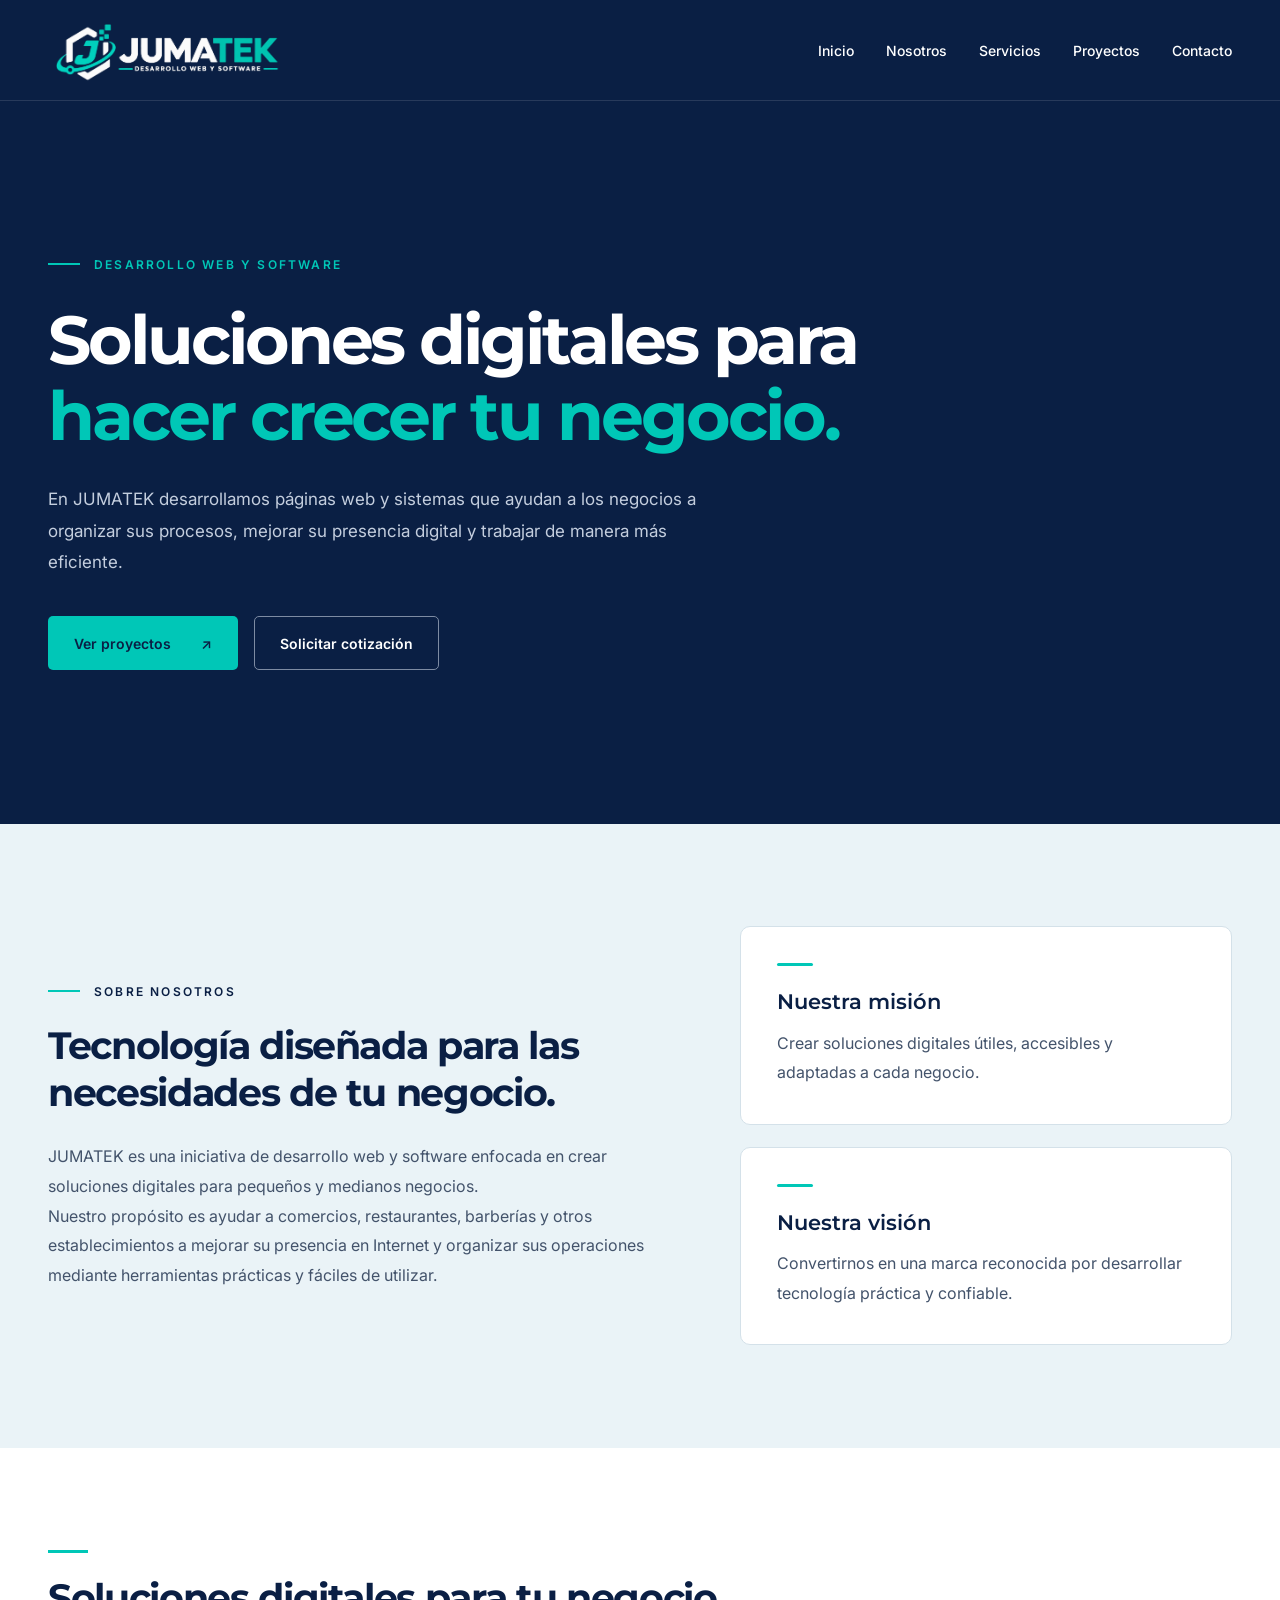
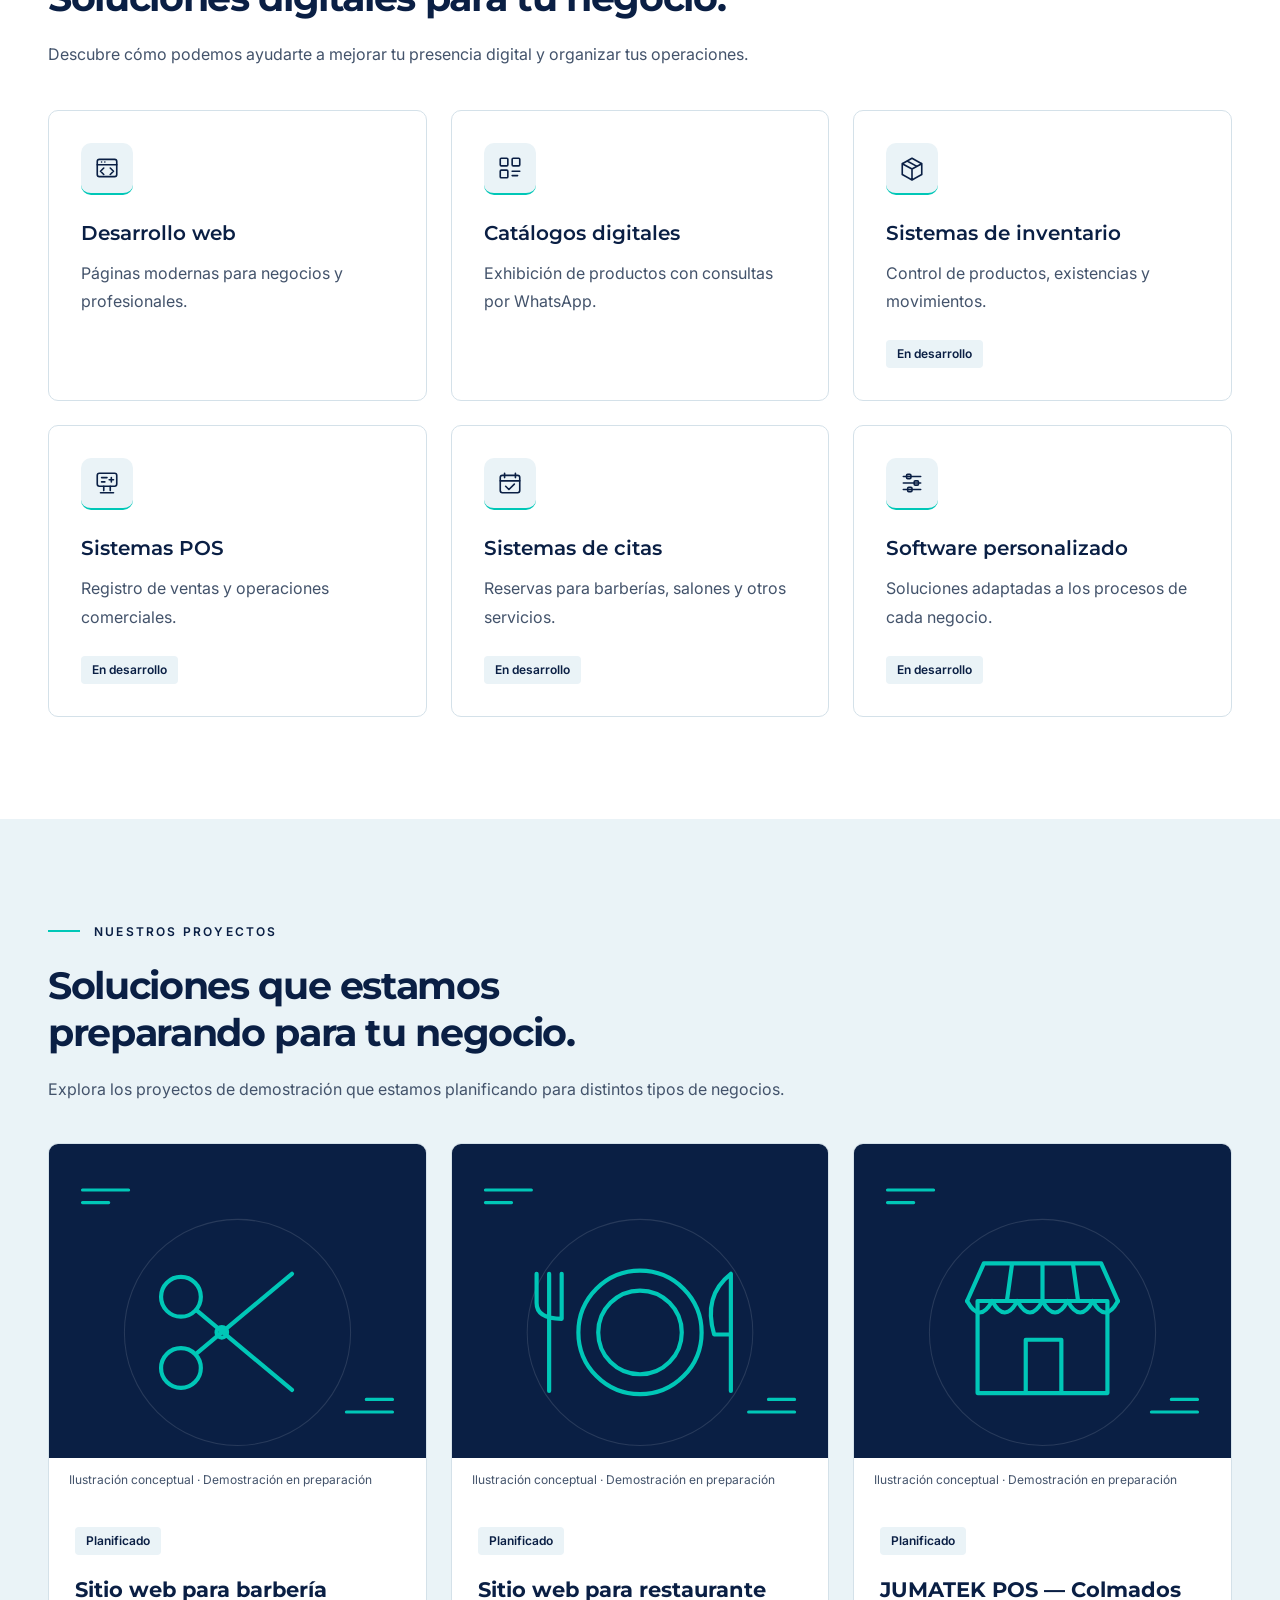
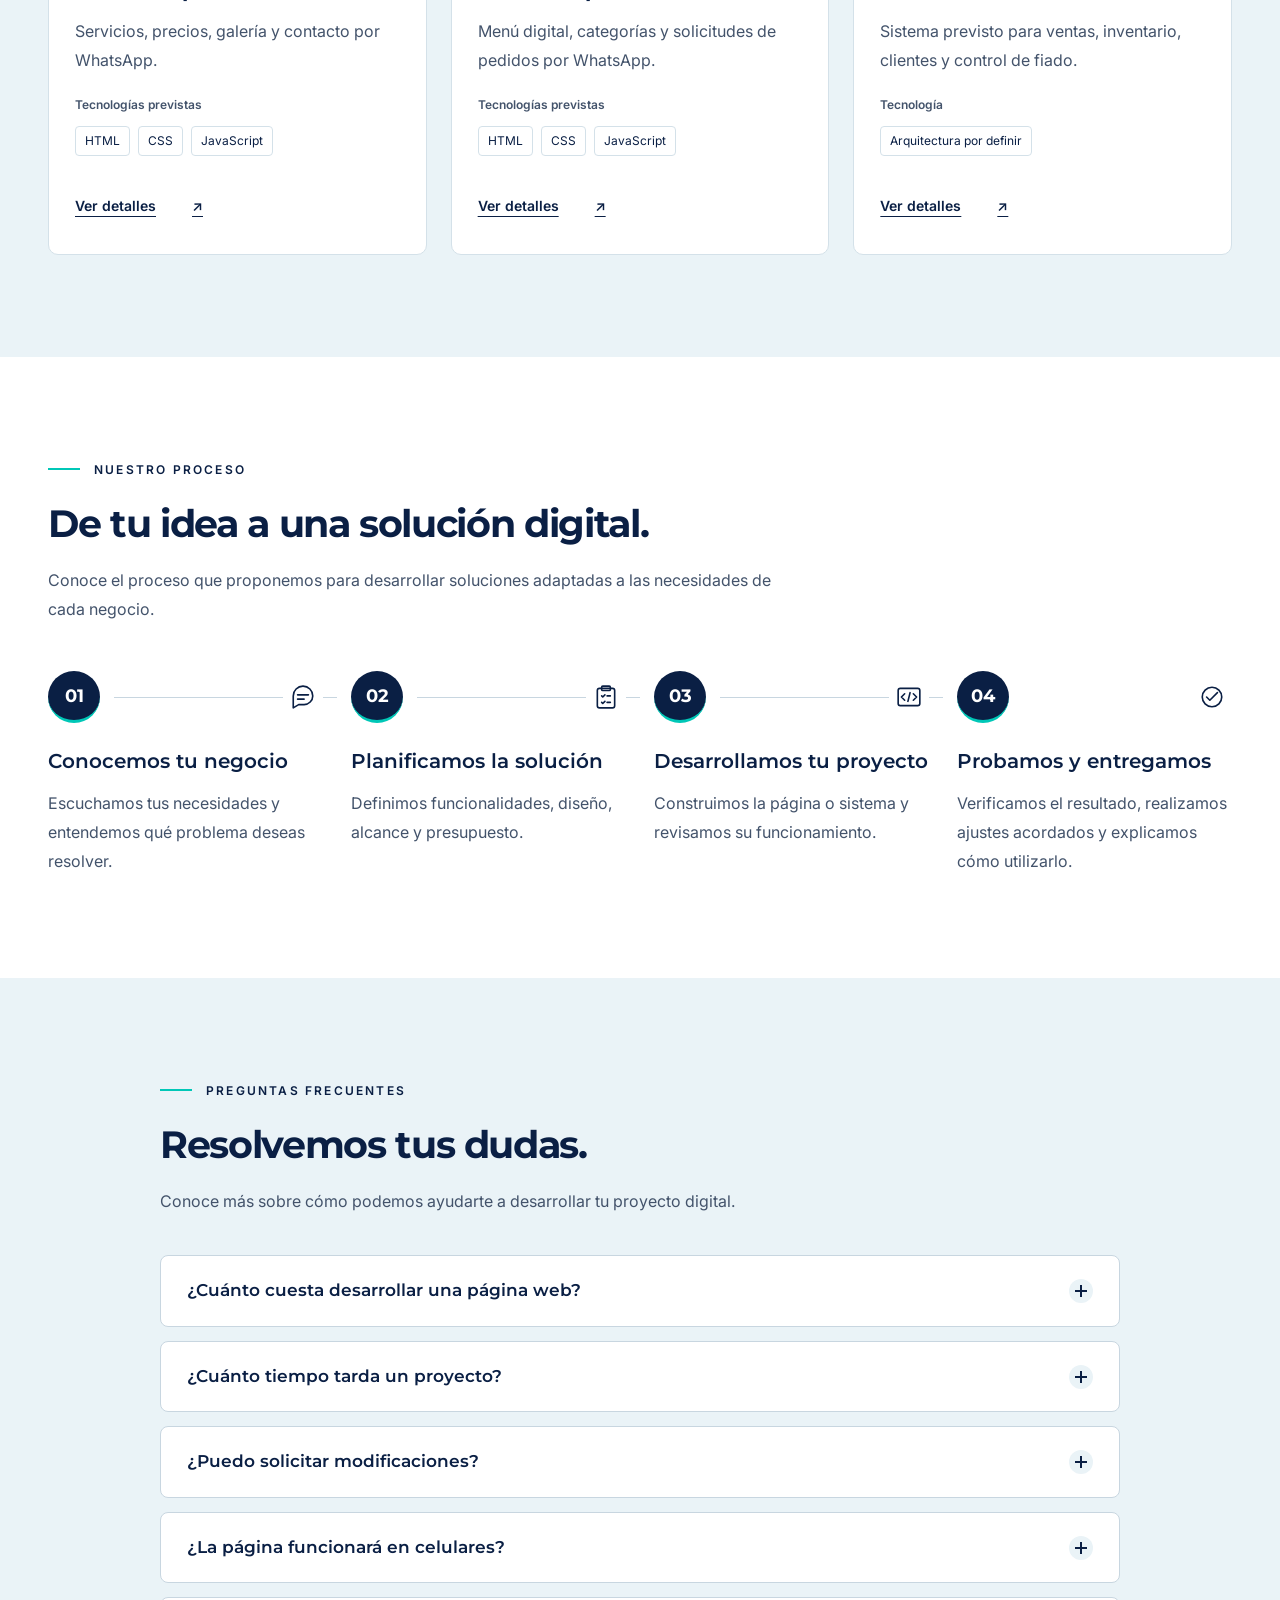
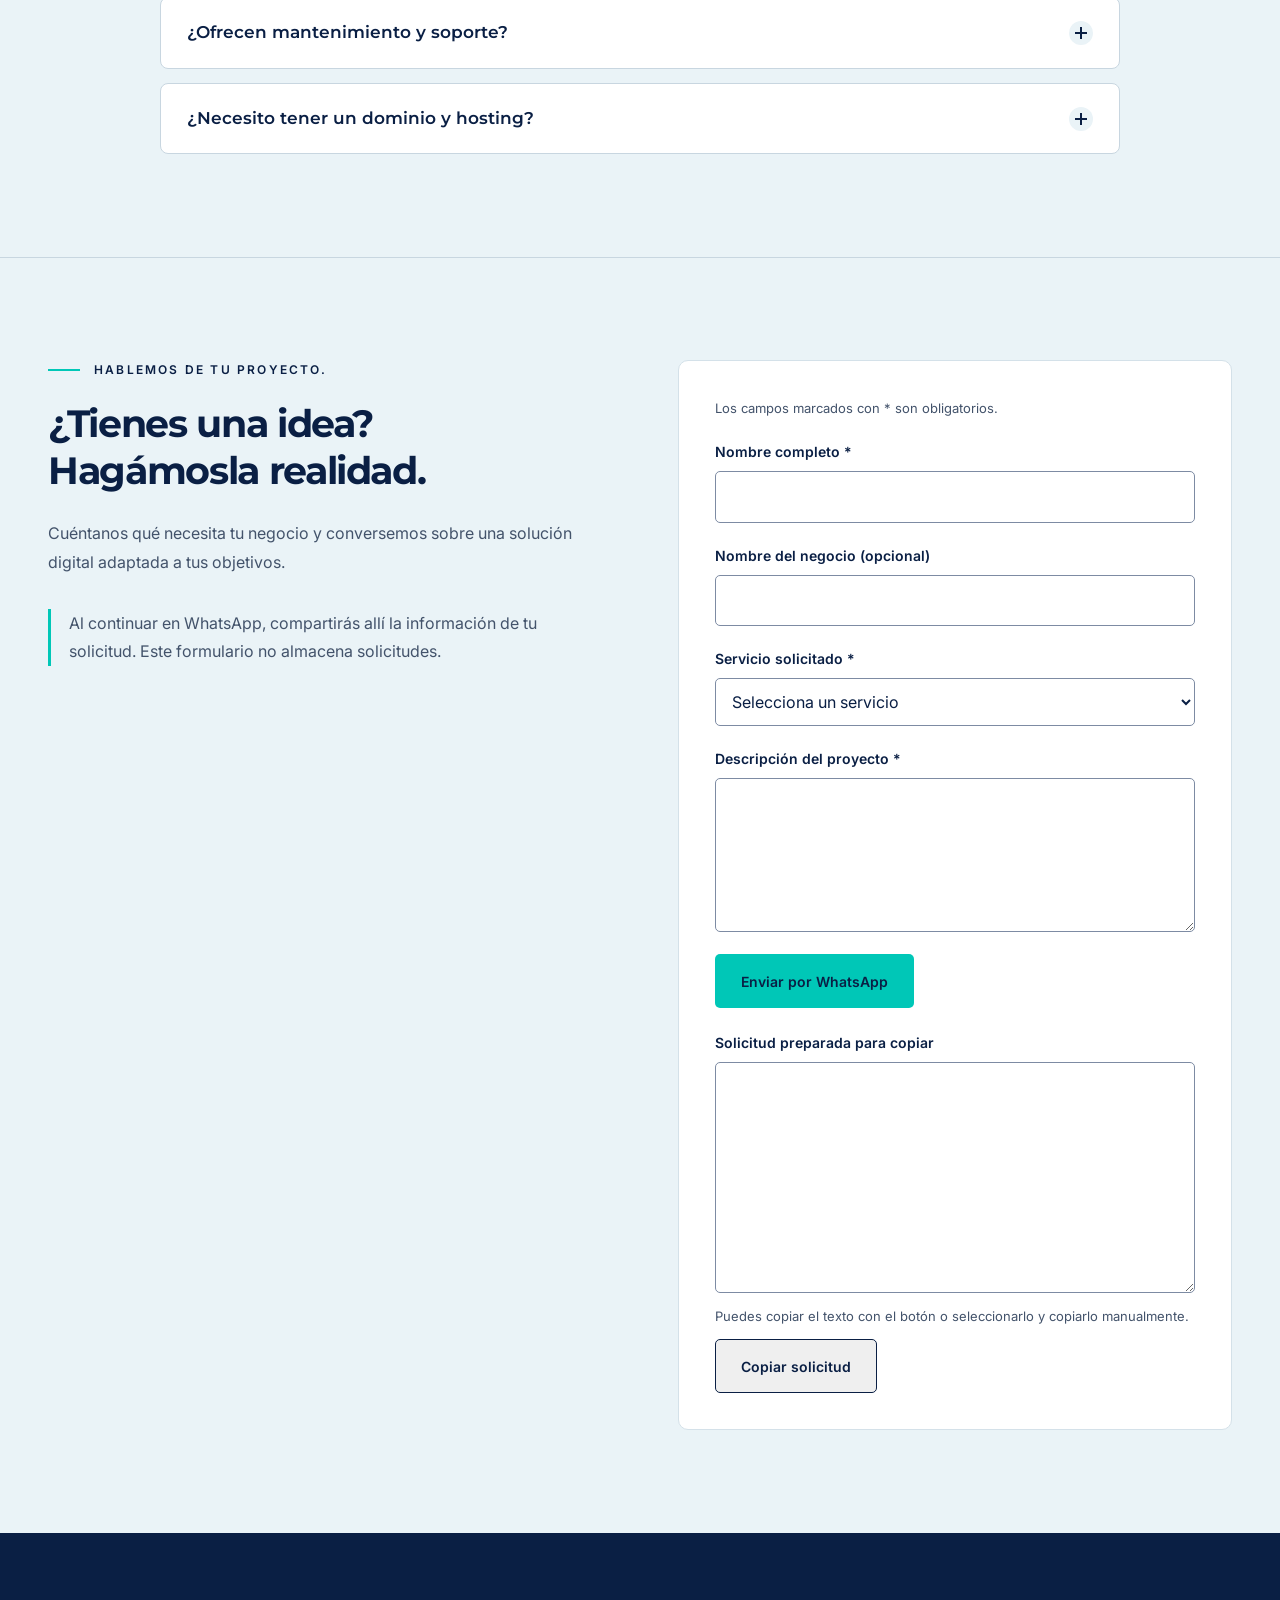
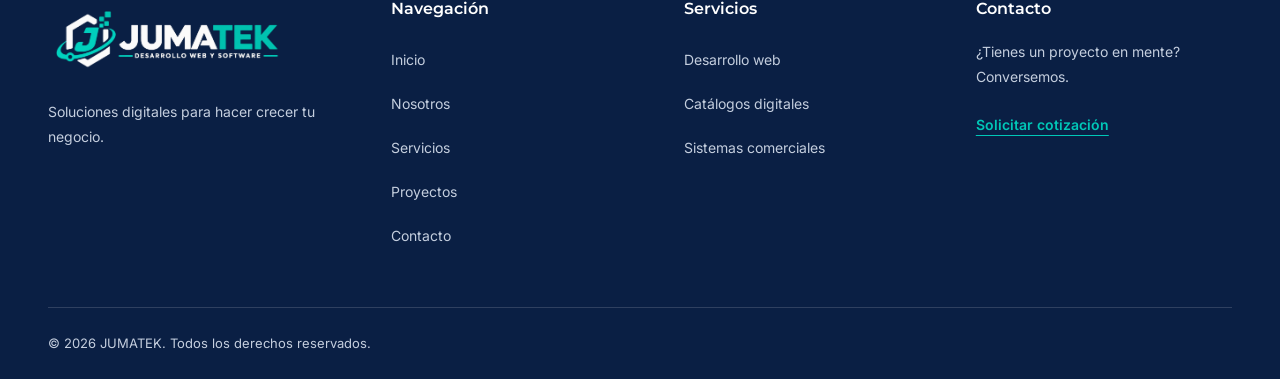
<file: index.html>
<!DOCTYPE html>
<html lang="es">
<head>
  <meta charset="UTF-8">
  <link rel="icon" type="image/png" sizes="32x32" href="assets/branding/jumatek-favicon-transparente-32.png">
  <link rel="icon" type="image/png" sizes="512x512" href="assets/branding/jumatek-favicon-transparente-512.png">
  <meta name="viewport" content="width=device-width, initial-scale=1.0">
  <title>JUMATEK | Desarrollo Web y Software para Negocios</title>
  <meta name="description" content="Creamos páginas web, catálogos digitales y desarrollamos soluciones de software para negocios en República Dominicana.">
  <meta property="og:title" content="JUMATEK | Desarrollo Web y Software para Negocios">
  <meta property="og:description" content="Creamos páginas web, catálogos digitales y desarrollamos soluciones de software para negocios en República Dominicana.">
  <meta property="og:type" content="website">
  <link rel="preconnect" href="https://fonts.googleapis.com">
  <link rel="preconnect" href="https://fonts.gstatic.com" crossorigin>
  <link href="https://fonts.googleapis.com/css2?family=Inter:wght@400;500;600&family=Montserrat:wght@600;700;800&display=swap" rel="stylesheet">
  <link rel="stylesheet" href="css/styles.css">
  <script src="js/main.js" defer></script>
</head>
<body>
  <a class="skip-link" href="#inicio">Saltar al contenido</a>
  <header class="site-header">
    <div class="container header-inner">
      <a class="brand brand-logo" href="#inicio" aria-label="JUMATEK, inicio"><img src="assets/branding/jumatek-logo-oscuro.png" alt="JUMATEK — Desarrollo web y software" width="2172" height="724"></a>
      <button class="menu-toggle" type="button" aria-expanded="false" aria-controls="main-navigation" hidden>
        <span class="menu-icon" aria-hidden="true"><span></span><span></span><span></span></span>
        <span class="menu-label">Abrir menú</span>
      </button>
      <nav id="main-navigation" class="navigation" aria-label="Navegación principal">
        <ul>
          <li><a href="#inicio">Inicio</a></li>
          <li><a href="#nosotros">Nosotros</a></li>
          <li><a href="#servicios">Servicios</a></li>
          <li><a href="#proyectos">Proyectos</a></li>
          <li><a href="#contacto">Contacto</a></li>
        </ul>
      </nav>
    </div>
  </header>
  <main>
    <section id="inicio" class="hero" aria-labelledby="hero-title" tabindex="-1">
      <div class="container hero-inner">
        <p class="eyebrow">DESARROLLO WEB Y SOFTWARE</p>
        <h1 id="hero-title">Soluciones digitales para <span>hacer crecer tu negocio.</span></h1>
        <p class="hero-description">En JUMATEK desarrollamos páginas web y sistemas que ayudan a los negocios a organizar sus procesos, mejorar su presencia digital y trabajar de manera más eficiente.</p>
        <div class="hero-actions">
          <a class="button button-primary" href="#proyectos">Ver proyectos <span aria-hidden="true">↗</span></a>
          <a class="button button-secondary" href="#contacto">Solicitar cotización</a>
        </div>
      </div>
    </section>
    <section id="nosotros" class="about" aria-labelledby="about-title" tabindex="-1">
      <div class="container about-inner">
        <div class="about-copy">
          <p class="eyebrow">SOBRE NOSOTROS</p>
          <h2 id="about-title">Tecnología diseñada para las necesidades de tu negocio.</h2>
          <p>JUMATEK es una iniciativa de desarrollo web y software enfocada en crear soluciones digitales para pequeños y medianos negocios.</p>
          <p>Nuestro propósito es ayudar a comercios, restaurantes, barberías y otros establecimientos a mejorar su presencia en Internet y organizar sus operaciones mediante herramientas prácticas y fáciles de utilizar.</p>
        </div>
        <div class="about-cards">
          <article class="about-card" aria-labelledby="mission-title">
            <span class="about-card-accent" aria-hidden="true"></span>
            <h3 id="mission-title">Nuestra misión</h3>
            <p>Crear soluciones digitales útiles, accesibles y adaptadas a cada negocio.</p>
          </article>
          <article class="about-card" aria-labelledby="vision-title">
            <span class="about-card-accent" aria-hidden="true"></span>
            <h3 id="vision-title">Nuestra visión</h3>
            <p>Convertirnos en una marca reconocida por desarrollar tecnología práctica y confiable.</p>
          </article>
        </div>
      </div>
    </section>
    <section id="servicios" class="services" aria-labelledby="services-title" tabindex="-1">
      <div class="container services-inner">
        <header class="services-heading">
          <h2 id="services-title">Soluciones digitales para tu negocio.</h2>
          <p>Descubre cómo podemos ayudarte a mejorar tu presencia digital y organizar tus operaciones.</p>
        </header>
        <div class="services-grid">
          <article class="service-card" aria-labelledby="service-web">
            <svg class="service-icon" xmlns="http://www.w3.org/2000/svg" viewBox="0 0 24 24" fill="none" stroke="currentColor" stroke-width="1.5" stroke-linecap="round" stroke-linejoin="round" aria-hidden="true" focusable="false"><rect x="3" y="4" width="18" height="16" rx="2"/><path d="M3 9h18M7 6.5h.01M10 6.5h.01M9 12l-3 3 3 3m6-6 3 3-3 3"/></svg>
            <h3 id="service-web">Desarrollo web</h3>
            <p>Páginas modernas para negocios y profesionales.</p>
          </article>
          <article class="service-card" aria-labelledby="service-catalog">
            <svg class="service-icon" xmlns="http://www.w3.org/2000/svg" viewBox="0 0 24 24" fill="none" stroke="currentColor" stroke-width="1.5" stroke-linecap="round" stroke-linejoin="round" aria-hidden="true" focusable="false"><rect x="3" y="3" width="7" height="7" rx="1"/><rect x="14" y="3" width="7" height="7" rx="1"/><rect x="3" y="14" width="7" height="7" rx="1"/><path d="M14 15h7m-7 4h5"/></svg>
            <h3 id="service-catalog">Catálogos digitales</h3>
            <p>Exhibición de productos con consultas por WhatsApp.</p>
          </article>
          <article class="service-card" aria-labelledby="service-inventory">
            <svg class="service-icon" xmlns="http://www.w3.org/2000/svg" viewBox="0 0 24 24" fill="none" stroke="currentColor" stroke-width="1.5" stroke-linecap="round" stroke-linejoin="round" aria-hidden="true" focusable="false"><path d="m12 3 9 5-9 5-9-5 9-5Zm-9 5v10l9 5 9-5V8M12 13v10M7.5 5.5l9 5"/></svg>
            <h3 id="service-inventory">Sistemas de inventario</h3>
            <p>Control de productos, existencias y movimientos.</p>
            <span class="service-status">En desarrollo</span>
          </article>
          <article class="service-card" aria-labelledby="service-pos">
            <svg class="service-icon" xmlns="http://www.w3.org/2000/svg" viewBox="0 0 24 24" fill="none" stroke="currentColor" stroke-width="1.5" stroke-linecap="round" stroke-linejoin="round" aria-hidden="true" focusable="false"><rect x="3" y="3" width="18" height="12" rx="2"/><path d="M9 15v4m6-4v4m-9 2h12M7 7h5m-5 4h3m6-4v4m-2-2h4"/></svg>
            <h3 id="service-pos">Sistemas POS</h3>
            <p>Registro de ventas y operaciones comerciales.</p>
            <span class="service-status">En desarrollo</span>
          </article>
          <article class="service-card" aria-labelledby="service-booking">
            <svg class="service-icon" xmlns="http://www.w3.org/2000/svg" viewBox="0 0 24 24" fill="none" stroke="currentColor" stroke-width="1.5" stroke-linecap="round" stroke-linejoin="round" aria-hidden="true" focusable="false"><rect x="3" y="5" width="18" height="16" rx="2"/><path d="M7 3v4m10-4v4M3 10h18m-13 5 3 3 5-5"/></svg>
            <h3 id="service-booking">Sistemas de citas</h3>
            <p>Reservas para barberías, salones y otros servicios.</p>
            <span class="service-status">En desarrollo</span>
          </article>
          <article class="service-card" aria-labelledby="service-custom">
            <svg class="service-icon" xmlns="http://www.w3.org/2000/svg" viewBox="0 0 24 24" fill="none" stroke="currentColor" stroke-width="1.5" stroke-linecap="round" stroke-linejoin="round" aria-hidden="true" focusable="false"><path d="M4 6h16M4 12h16M4 18h16"/><rect x="7" y="4" width="4" height="4" rx="1"/><rect x="14" y="10" width="4" height="4" rx="1"/><rect x="8" y="16" width="4" height="4" rx="1"/></svg>
            <h3 id="service-custom">Software personalizado</h3>
            <p>Soluciones adaptadas a los procesos de cada negocio.</p>
            <span class="service-status">En desarrollo</span>
          </article>
        </div>
      </div>
    </section>
    <section id="proyectos" class="projects" aria-labelledby="projects-title" tabindex="-1">
      <div class="container projects-inner">
        <header class="projects-heading">
          <p class="eyebrow">NUESTROS PROYECTOS</p>
          <h2 id="projects-title">Soluciones que estamos preparando para tu negocio.</h2>
          <p>Explora los proyectos de demostración que estamos planificando para distintos tipos de negocios.</p>
        </header>
        <div class="projects-grid">
          <article class="project-card" aria-labelledby="project-barberia">
            <figure class="project-figure">
              <img src="assets/barberia.svg" alt="" width="360" height="300" loading="lazy">
              <figcaption>Ilustración conceptual · Demostración en preparación</figcaption>
            </figure>
            <div class="project-card-body">
              <span class="service-status">Planificado</span>
              <h3 id="project-barberia">Sitio web para barbería</h3>
              <p>Servicios, precios, galería y contacto por WhatsApp.</p>
              <p class="technology-label">Tecnologías previstas</p>
              <ul class="technology-tags" aria-label="Tecnologías previstas"><li>HTML</li><li>CSS</li><li>JavaScript</li></ul>
              <a class="project-link" href="proyectos/barberia.html">Ver detalles<span class="visually-hidden">: Sitio web para barbería</span> <span aria-hidden="true">↗</span></a>
            </div>
          </article>
          <article class="project-card" aria-labelledby="project-restaurante">
            <figure class="project-figure">
              <img src="assets/restaurante.svg" alt="" width="360" height="300" loading="lazy">
              <figcaption>Ilustración conceptual · Demostración en preparación</figcaption>
            </figure>
            <div class="project-card-body">
              <span class="service-status">Planificado</span>
              <h3 id="project-restaurante">Sitio web para restaurante</h3>
              <p>Menú digital, categorías y solicitudes de pedidos por WhatsApp.</p>
              <p class="technology-label">Tecnologías previstas</p>
              <ul class="technology-tags" aria-label="Tecnologías previstas"><li>HTML</li><li>CSS</li><li>JavaScript</li></ul>
              <a class="project-link" href="proyectos/restaurante.html">Ver detalles<span class="visually-hidden">: Sitio web para restaurante</span> <span aria-hidden="true">↗</span></a>
            </div>
          </article>
          <article class="project-card" aria-labelledby="project-colmado-pos">
            <figure class="project-figure">
              <img src="assets/colmado-pos.svg" alt="" width="360" height="300" loading="lazy">
              <figcaption>Ilustración conceptual · Demostración en preparación</figcaption>
            </figure>
            <div class="project-card-body">
              <span class="service-status">Planificado</span>
              <h3 id="project-colmado-pos">JUMATEK POS — Colmados</h3>
              <p>Sistema previsto para ventas, inventario, clientes y control de fiado.</p>
              <p class="technology-label">Tecnología</p>
              <ul class="technology-tags" aria-label="Tecnología"><li>Arquitectura por definir</li></ul>
              <a class="project-link" href="proyectos/colmado-pos.html">Ver detalles<span class="visually-hidden">: JUMATEK POS — Colmados</span> <span aria-hidden="true">↗</span></a>
            </div>
          </article>
        </div>
      </div>
    </section>
    <section id="como-trabajamos" class="process" aria-labelledby="process-title" tabindex="-1">
      <div class="container process-inner">
        <header class="process-heading">
          <p class="eyebrow">NUESTRO PROCESO</p>
          <h2 id="process-title">De tu idea a una solución digital.</h2>
          <p>Conoce el proceso que proponemos para desarrollar soluciones adaptadas a las necesidades de cada negocio.</p>
        </header>
        <ol class="process-steps" role="list">
          <li class="process-step">
            <div class="process-step-top">
              <span class="process-number" aria-hidden="true">01</span>
              <svg class="process-icon" xmlns="http://www.w3.org/2000/svg" viewBox="0 0 24 24" fill="none" stroke="currentColor" stroke-width="1.5" stroke-linecap="round" stroke-linejoin="round" aria-hidden="true" focusable="false"><path d="M21 11a8 8 0 0 1-8 8H8l-5 3V11a9 9 0 0 1 18 0Z"/><path d="M7 10h10M7 14h6"/></svg>
            </div>
            <h3>Conocemos tu negocio</h3>
            <p>Escuchamos tus necesidades y entendemos qué problema deseas resolver.</p>
          </li>
          <li class="process-step">
            <div class="process-step-top">
              <span class="process-number" aria-hidden="true">02</span>
              <svg class="process-icon" xmlns="http://www.w3.org/2000/svg" viewBox="0 0 24 24" fill="none" stroke="currentColor" stroke-width="1.5" stroke-linecap="round" stroke-linejoin="round" aria-hidden="true" focusable="false"><rect x="4" y="4" width="16" height="18" rx="2"/><rect x="8" y="2" width="8" height="4" rx="1"/><path d="m8 11 1 1 2-2m2 1h3m-8 6 1 1 2-2m2 1h3"/></svg>
            </div>
            <h3>Planificamos la solución</h3>
            <p>Definimos funcionalidades, diseño, alcance y presupuesto.</p>
          </li>
          <li class="process-step">
            <div class="process-step-top">
              <span class="process-number" aria-hidden="true">03</span>
              <svg class="process-icon" xmlns="http://www.w3.org/2000/svg" viewBox="0 0 24 24" fill="none" stroke="currentColor" stroke-width="1.5" stroke-linecap="round" stroke-linejoin="round" aria-hidden="true" focusable="false"><rect x="2" y="4" width="20" height="16" rx="2"/><path d="m8 9-3 3 3 3m8-6 3 3-3 3m-3-7-2 8"/></svg>
            </div>
            <h3>Desarrollamos tu proyecto</h3>
            <p>Construimos la página o sistema y revisamos su funcionamiento.</p>
          </li>
          <li class="process-step">
            <div class="process-step-top">
              <span class="process-number" aria-hidden="true">04</span>
              <svg class="process-icon" xmlns="http://www.w3.org/2000/svg" viewBox="0 0 24 24" fill="none" stroke="currentColor" stroke-width="1.5" stroke-linecap="round" stroke-linejoin="round" aria-hidden="true" focusable="false"><circle cx="12" cy="12" r="9"/><path d="m7 12 3 3 7-7"/></svg>
            </div>
            <h3>Probamos y entregamos</h3>
            <p>Verificamos el resultado, realizamos ajustes acordados y explicamos cómo utilizarlo.</p>
          </li>
        </ol>
      </div>
    </section>
    <section id="preguntas-frecuentes" class="faq" aria-labelledby="faq-title" tabindex="-1">
      <div class="container faq-inner">
        <header class="faq-heading">
          <p class="eyebrow">PREGUNTAS FRECUENTES</p>
          <h2 id="faq-title">Resolvemos tus dudas.</h2>
          <p>Conoce más sobre cómo podemos ayudarte a desarrollar tu proyecto digital.</p>
        </header>
        <div class="faq-list">
          <details class="faq-item" name="jumatek-faq">
            <summary>¿Cuánto cuesta desarrollar una página web?<span class="faq-indicator" aria-hidden="true"></span></summary>
            <div class="faq-answer"><p>El precio depende del diseño, las funcionalidades y las necesidades del negocio. Preparamos una cotización después de conocer el proyecto.</p></div>
          </details>
          <details class="faq-item" name="jumatek-faq">
            <summary>¿Cuánto tiempo tarda un proyecto?<span class="faq-indicator" aria-hidden="true"></span></summary>
            <div class="faq-answer"><p>El tiempo depende de su complejidad y del alcance acordado. Antes de comenzar, definiremos un cronograma estimado.</p></div>
          </details>
          <details class="faq-item" name="jumatek-faq">
            <summary>¿Puedo solicitar modificaciones?<span class="faq-indicator" aria-hidden="true"></span></summary>
            <div class="faq-answer"><p>Sí. Las modificaciones incluidas se establecerán en la propuesta de trabajo. Los cambios adicionales podrán cotizarse por separado.</p></div>
          </details>
          <details class="faq-item" name="jumatek-faq">
            <summary>¿La página funcionará en celulares?<span class="faq-indicator" aria-hidden="true"></span></summary>
            <div class="faq-answer"><p>Diseñamos nuestros sitios web para adaptarse a computadoras, tabletas y teléfonos móviles.</p></div>
          </details>
          <details class="faq-item" name="jumatek-faq">
            <summary>¿Ofrecen mantenimiento y soporte?<span class="faq-indicator" aria-hidden="true"></span></summary>
            <div class="faq-answer"><p>Podemos evaluar opciones de mantenimiento y soporte según las necesidades del proyecto y las condiciones acordadas.</p></div>
          </details>
          <details class="faq-item" name="jumatek-faq">
            <summary>¿Necesito tener un dominio y hosting?<span class="faq-indicator" aria-hidden="true"></span></summary>
            <div class="faq-answer"><p>Para publicar una página web normalmente se necesita alojamiento y, si deseas una dirección propia, un dominio. Podemos orientarte sobre las alternativas disponibles.</p></div>
          </details>
        </div>
      </div>
    </section>
    <section id="contacto" class="contact" aria-labelledby="contact-title" tabindex="-1">
      <div class="container contact-inner">
        <div class="contact-copy">
          <p class="eyebrow">HABLEMOS DE TU PROYECTO.</p>
          <h2 id="contact-title">¿Tienes una idea? Hagámosla realidad.</h2>
          <p>Cuéntanos qué necesita tu negocio y conversemos sobre una solución digital adaptada a tus objetivos.</p>
          <p class="contact-notice" id="contact-privacy">Al continuar en WhatsApp, compartirás allí la información de tu solicitud. Este formulario no almacena solicitudes.</p>
        </div>
        <form id="quote-form" class="quote-form" aria-label="Solicitud de cotización" aria-describedby="contact-privacy">
          <p class="form-hint">Los campos marcados con * son obligatorios.</p>
          <fieldset id="quote-fields" disabled>
            <legend class="visually-hidden">Datos de tu solicitud</legend>
            <div class="form-field">
              <label for="quote-name">Nombre completo *</label>
              <input id="quote-name" name="fullName" type="text" autocomplete="name" maxlength="120" required>
            </div>
            <div class="form-field">
              <label for="quote-business">Nombre del negocio (opcional)</label>
              <input id="quote-business" name="business" type="text" autocomplete="organization" maxlength="160">
            </div>
            <div class="form-field">
              <label for="quote-service">Servicio solicitado *</label>
              <select id="quote-service" name="service" required>
                <option value="">Selecciona un servicio</option>
                <option>Página web</option>
                <option>Catálogo digital</option>
                <option>Sistema de inventario</option>
                <option>Sistema POS</option>
                <option>Sistema de citas</option>
                <option>Otro</option>
              </select>
            </div>
            <div class="form-field">
              <label for="quote-description">Descripción del proyecto *</label>
              <textarea id="quote-description" name="description" rows="5" maxlength="3000" required></textarea>
            </div>
            <button class="button button-primary" type="submit">Enviar por WhatsApp</button>
          </fieldset>
          <noscript><p>Activa JavaScript para preparar tu solicitud. No se ha enviado ningún dato.</p></noscript>
          <p id="quote-status" class="quote-status" role="status" aria-live="polite" aria-atomic="true"></p>
          <div id="quote-copy-area" class="quote-copy-area" hidden>
            <label for="quote-preview">Solicitud preparada para copiar</label>
            <textarea id="quote-preview" rows="8" readonly aria-describedby="quote-copy-help"></textarea>
            <p id="quote-copy-help" class="form-hint">Puedes copiar el texto con el botón o seleccionarlo y copiarlo manualmente.</p>
            <button id="quote-copy" class="button button-secondary" type="button">Copiar solicitud</button>
          </div>
        </form>
      </div>
    </section>
  </main>
  <footer class="site-footer">
    <div class="container">
      <div class="footer-grid">
        <div class="footer-brand">
          <a class="brand brand-logo" href="#inicio" aria-label="JUMATEK, inicio"><img src="assets/branding/jumatek-logo-oscuro.png" alt="JUMATEK — Desarrollo web y software" width="2172" height="724" loading="lazy"></a>
          <p>Soluciones digitales para hacer crecer tu negocio.</p>
        </div>
        <nav class="footer-navigation" aria-labelledby="footer-navigation-title">
          <h2 id="footer-navigation-title">Navegación</h2>
          <ul>
            <li><a href="#inicio">Inicio</a></li>
            <li><a href="#nosotros">Nosotros</a></li>
            <li><a href="#servicios">Servicios</a></li>
            <li><a href="#proyectos">Proyectos</a></li>
            <li><a href="#contacto">Contacto</a></li>
          </ul>
        </nav>
        <nav class="footer-navigation" aria-labelledby="footer-services-title">
          <h2 id="footer-services-title">Servicios</h2>
          <ul>
            <li><a href="#servicios">Desarrollo web</a></li>
            <li><a href="#servicios">Catálogos digitales</a></li>
            <li><a href="#servicios">Sistemas comerciales</a></li>
          </ul>
        </nav>
        <div class="footer-contact">
          <h2>Contacto</h2>
          <p>¿Tienes un proyecto en mente? Conversemos.</p>
          <a class="footer-contact-link" href="#contacto">Solicitar cotización</a>
        </div>
      </div>
      <div class="footer-bottom">
        <p>© <span id="footer-year">2026</span> JUMATEK. Todos los derechos reservados.</p>
      </div>
    </div>
  </footer>
</body>
</html>
</file>
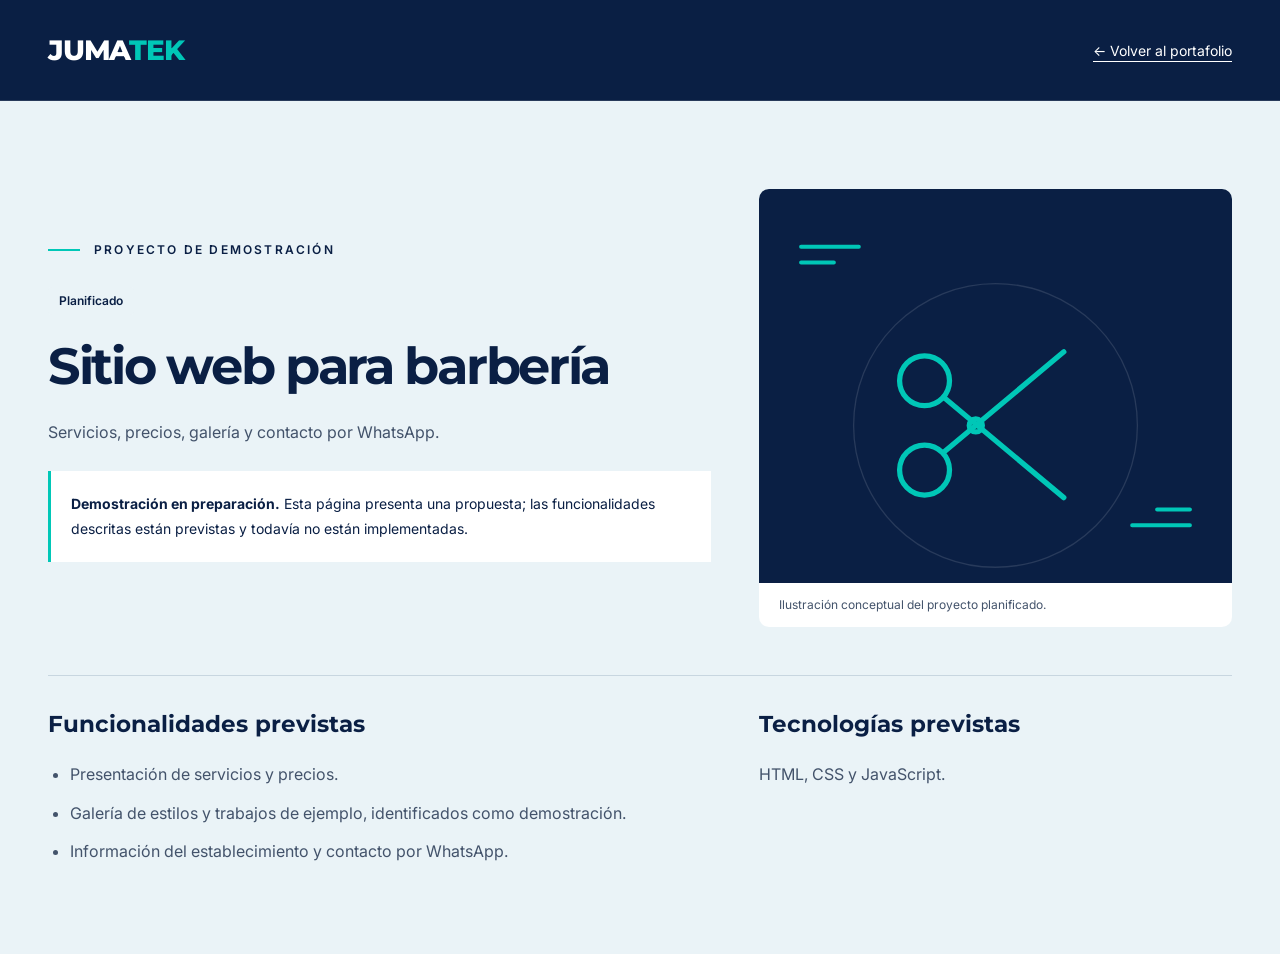
<file: proyectos/barberia.html>
<!DOCTYPE html>
<html lang="es">
<head>
  <meta charset="UTF-8">
  <link rel="icon" type="image/png" sizes="32x32" href="../assets/branding/jumatek-favicon-transparente-32.png">
  <link rel="icon" type="image/png" sizes="512x512" href="../assets/branding/jumatek-favicon-transparente-512.png">
  <meta name="viewport" content="width=device-width, initial-scale=1.0">
  <title>Barbería | Proyectos JUMATEK</title>
  <meta name="description" content="Proyecto planificado de JUMATEK para una barbería: servicios, precios, galería y contacto por WhatsApp. Demostración en preparación.">
  <meta property="og:title" content="Barbería | Proyectos JUMATEK">
  <meta property="og:description" content="Proyecto planificado de JUMATEK para una barbería: servicios, precios, galería y contacto por WhatsApp. Demostración en preparación.">
  <meta property="og:type" content="website">
  <link rel="preconnect" href="https://fonts.googleapis.com">
  <link rel="preconnect" href="https://fonts.gstatic.com" crossorigin>
  <link href="https://fonts.googleapis.com/css2?family=Inter:wght@400;500;600&family=Montserrat:wght@600;700;800&display=swap" rel="stylesheet">
  <link rel="stylesheet" href="../css/styles.css">
  <script src="../js/main.js" defer></script>
</head>
<body class="project-page">
  <a class="skip-link" href="#contenido">Saltar al contenido</a>
  <header class="site-header">
    <div class="container header-inner project-header">
      <a class="brand" href="../index.html" aria-label="JUMATEK, inicio">JUMA<span>TEK</span></a>
      <a class="back-link" href="../index.html#proyectos">← Volver al portafolio</a>
    </div>
  </header>
  <main id="contenido" class="container project-detail" tabindex="-1">
    <div class="project-detail-intro">
      <div>
        <p class="eyebrow">PROYECTO DE DEMOSTRACIÓN</p>
        <span class="service-status">Planificado</span>
        <h1>Sitio web para barbería</h1>
        <p class="project-summary">Servicios, precios, galería y contacto por WhatsApp.</p>
        <p class="preparation-note"><strong>Demostración en preparación.</strong> Esta página presenta una propuesta; las funcionalidades descritas están previstas y todavía no están implementadas.</p>
      </div>
      <figure class="project-figure">
        <img src="../assets/barberia.svg" alt="" width="360" height="300">
        <figcaption>Ilustración conceptual del proyecto planificado.</figcaption>
      </figure>
    </div>
    <div class="project-detail-sections">
      <section aria-labelledby="features-title">
        <h2 id="features-title">Funcionalidades previstas</h2>
        <ul>
          <li>Presentación de servicios y precios.</li>
          <li>Galería de estilos y trabajos de ejemplo, identificados como demostración.</li>
          <li>Información del establecimiento y contacto por WhatsApp.</li>
        </ul>
      </section>
      <section aria-labelledby="technology-title">
        <h2 id="technology-title">Tecnologías previstas</h2>
        <p>HTML, CSS y JavaScript.</p>
      </section>
    </div>
  </main>
</body>
</html>
</file>
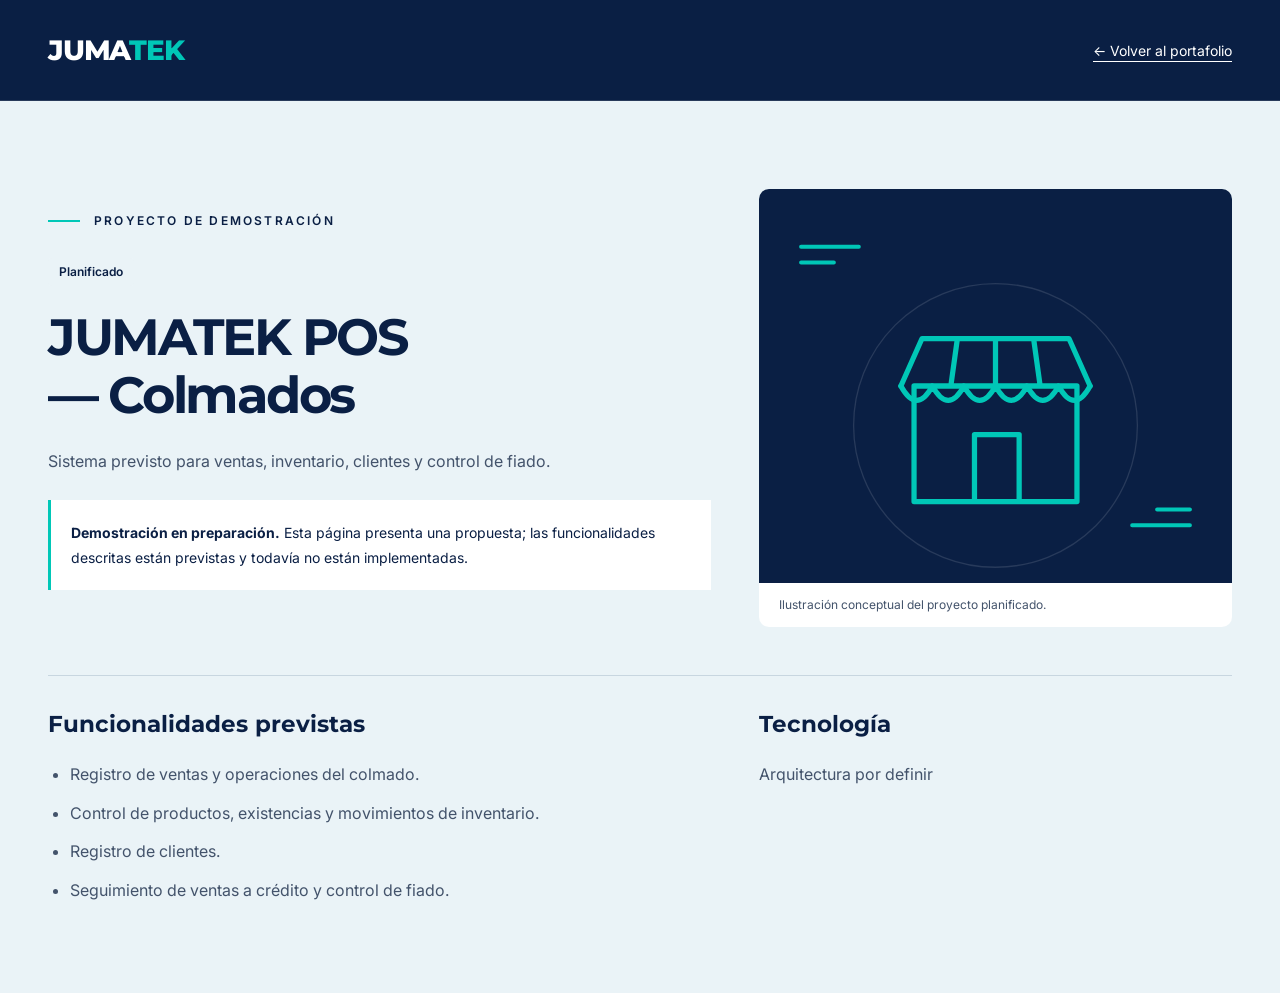
<file: proyectos/colmado-pos.html>
<!DOCTYPE html>
<html lang="es">
<head>
  <meta charset="UTF-8">
  <link rel="icon" type="image/png" sizes="32x32" href="../assets/branding/jumatek-favicon-transparente-32.png">
  <link rel="icon" type="image/png" sizes="512x512" href="../assets/branding/jumatek-favicon-transparente-512.png">
  <meta name="viewport" content="width=device-width, initial-scale=1.0">
  <title>Sistema POS para Colmados | Proyectos JUMATEK</title>
  <meta name="description" content="Sistema POS para colmados planificado por JUMATEK: ventas, inventario, clientes y control de fiado. Demostración en preparación.">
  <meta property="og:title" content="Sistema POS para Colmados | Proyectos JUMATEK">
  <meta property="og:description" content="Sistema POS para colmados planificado por JUMATEK: ventas, inventario, clientes y control de fiado. Demostración en preparación.">
  <meta property="og:type" content="website">
  <link rel="preconnect" href="https://fonts.googleapis.com">
  <link rel="preconnect" href="https://fonts.gstatic.com" crossorigin>
  <link href="https://fonts.googleapis.com/css2?family=Inter:wght@400;500;600&family=Montserrat:wght@600;700;800&display=swap" rel="stylesheet">
  <link rel="stylesheet" href="../css/styles.css">
  <script src="../js/main.js" defer></script>
</head>
<body class="project-page">
  <a class="skip-link" href="#contenido">Saltar al contenido</a>
  <header class="site-header">
    <div class="container header-inner project-header">
      <a class="brand" href="../index.html" aria-label="JUMATEK, inicio">JUMA<span>TEK</span></a>
      <a class="back-link" href="../index.html#proyectos">← Volver al portafolio</a>
    </div>
  </header>
  <main id="contenido" class="container project-detail" tabindex="-1">
    <div class="project-detail-intro">
      <div>
        <p class="eyebrow">PROYECTO DE DEMOSTRACIÓN</p>
        <span class="service-status">Planificado</span>
        <h1>JUMATEK POS — Colmados</h1>
        <p class="project-summary">Sistema previsto para ventas, inventario, clientes y control de fiado.</p>
        <p class="preparation-note"><strong>Demostración en preparación.</strong> Esta página presenta una propuesta; las funcionalidades descritas están previstas y todavía no están implementadas.</p>
      </div>
      <figure class="project-figure">
        <img src="../assets/colmado-pos.svg" alt="" width="360" height="300">
        <figcaption>Ilustración conceptual del proyecto planificado.</figcaption>
      </figure>
    </div>
    <div class="project-detail-sections">
      <section aria-labelledby="features-title">
        <h2 id="features-title">Funcionalidades previstas</h2>
        <ul>
          <li>Registro de ventas y operaciones del colmado.</li>
          <li>Control de productos, existencias y movimientos de inventario.</li>
          <li>Registro de clientes.</li>
          <li>Seguimiento de ventas a crédito y control de fiado.</li>
        </ul>
      </section>
      <section aria-labelledby="technology-title">
        <h2 id="technology-title">Tecnología</h2>
        <p>Arquitectura por definir</p>
      </section>
    </div>
  </main>
</body>
</html>
</file>
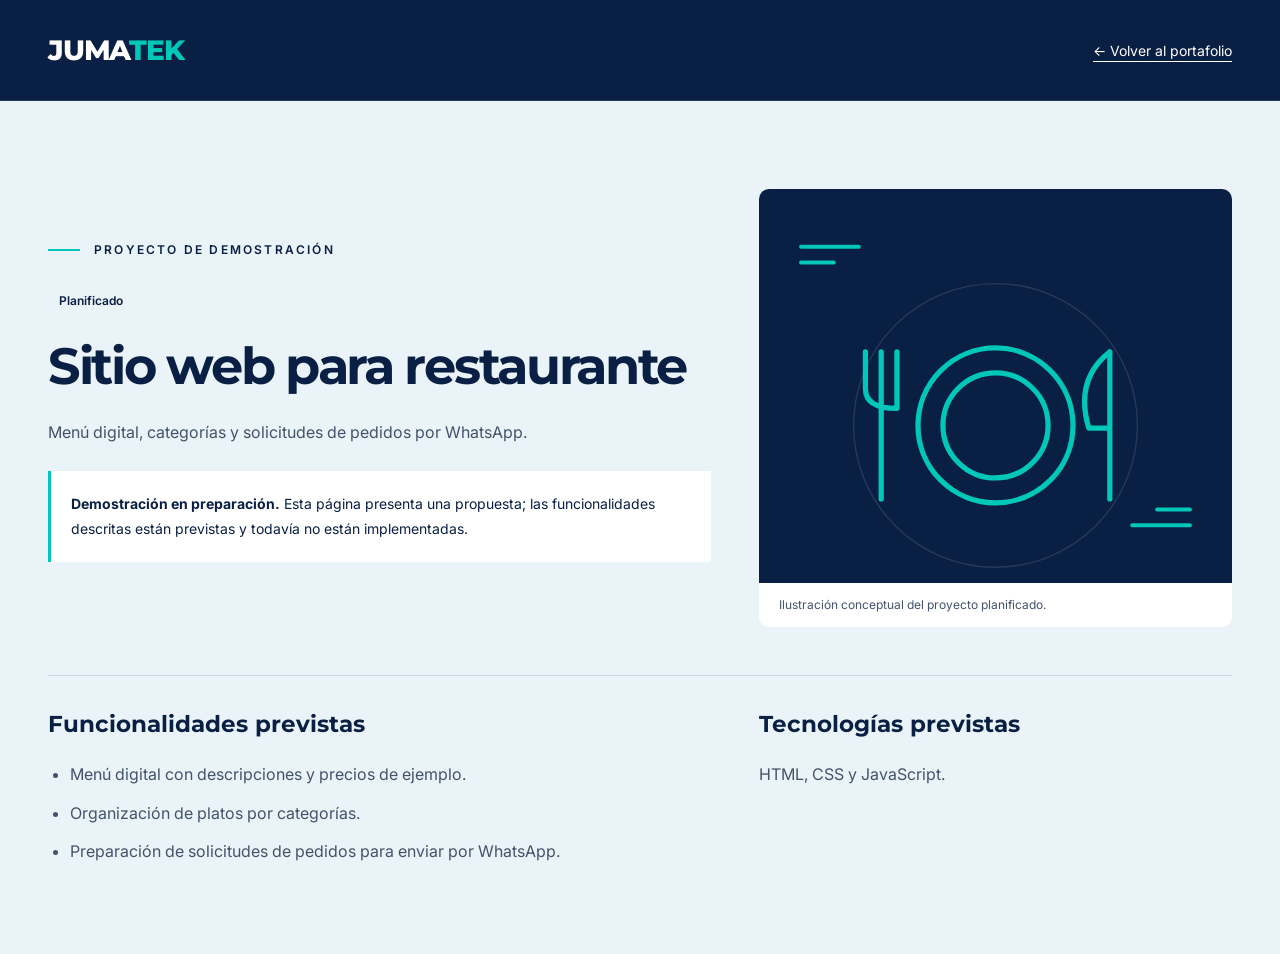
<file: proyectos/restaurante.html>
<!DOCTYPE html>
<html lang="es">
<head>
  <meta charset="UTF-8">
  <link rel="icon" type="image/png" sizes="32x32" href="../assets/branding/jumatek-favicon-transparente-32.png">
  <link rel="icon" type="image/png" sizes="512x512" href="../assets/branding/jumatek-favicon-transparente-512.png">
  <meta name="viewport" content="width=device-width, initial-scale=1.0">
  <title>Restaurante | Proyectos JUMATEK</title>
  <meta name="description" content="Proyecto planificado de JUMATEK para un restaurante: menú digital, categorías y solicitudes de pedidos por WhatsApp. Demostración en preparación.">
  <meta property="og:title" content="Restaurante | Proyectos JUMATEK">
  <meta property="og:description" content="Proyecto planificado de JUMATEK para un restaurante: menú digital, categorías y solicitudes de pedidos por WhatsApp. Demostración en preparación.">
  <meta property="og:type" content="website">
  <link rel="preconnect" href="https://fonts.googleapis.com">
  <link rel="preconnect" href="https://fonts.gstatic.com" crossorigin>
  <link href="https://fonts.googleapis.com/css2?family=Inter:wght@400;500;600&family=Montserrat:wght@600;700;800&display=swap" rel="stylesheet">
  <link rel="stylesheet" href="../css/styles.css">
  <script src="../js/main.js" defer></script>
</head>
<body class="project-page">
  <a class="skip-link" href="#contenido">Saltar al contenido</a>
  <header class="site-header">
    <div class="container header-inner project-header">
      <a class="brand" href="../index.html" aria-label="JUMATEK, inicio">JUMA<span>TEK</span></a>
      <a class="back-link" href="../index.html#proyectos">← Volver al portafolio</a>
    </div>
  </header>
  <main id="contenido" class="container project-detail" tabindex="-1">
    <div class="project-detail-intro">
      <div>
        <p class="eyebrow">PROYECTO DE DEMOSTRACIÓN</p>
        <span class="service-status">Planificado</span>
        <h1>Sitio web para restaurante</h1>
        <p class="project-summary">Menú digital, categorías y solicitudes de pedidos por WhatsApp.</p>
        <p class="preparation-note"><strong>Demostración en preparación.</strong> Esta página presenta una propuesta; las funcionalidades descritas están previstas y todavía no están implementadas.</p>
      </div>
      <figure class="project-figure">
        <img src="../assets/restaurante.svg" alt="" width="360" height="300">
        <figcaption>Ilustración conceptual del proyecto planificado.</figcaption>
      </figure>
    </div>
    <div class="project-detail-sections">
      <section aria-labelledby="features-title">
        <h2 id="features-title">Funcionalidades previstas</h2>
        <ul>
          <li>Menú digital con descripciones y precios de ejemplo.</li>
          <li>Organización de platos por categorías.</li>
          <li>Preparación de solicitudes de pedidos para enviar por WhatsApp.</li>
        </ul>
      </section>
      <section aria-labelledby="technology-title">
        <h2 id="technology-title">Tecnologías previstas</h2>
        <p>HTML, CSS y JavaScript.</p>
      </section>
    </div>
  </main>
</body>
</html>
</file>
<file: css/styles.css>
/* Estilos del portafolio JUMATEK. */

:root {
  color-scheme: dark;
  --navy: #0A1F44;
  --turquoise: #00C7B7;
  --white: #FFFFFF;
  --muted: #c4cede;
  --light: #EAF3F7;
  --text-dark: #43536b;
}

* { box-sizing: border-box; }
html { scroll-behavior: smooth; }
body { margin: 0; background: var(--navy); color: var(--white); font-family: "Inter", sans-serif; }
a { color: inherit; text-decoration: none; }
button { font: inherit; }
[hidden] { display: none !important; }
/* El color se hereda de la superficie; los contenedores oscuros lo restablecen. */
:root { --focus-color: var(--turquoise); }
:where(.about, .services, .projects, .project-page, .process, .faq, .contact) { --focus-color: var(--navy); }
:where(.site-header, .hero, .site-footer) { --focus-color: var(--turquoise); }
:focus-visible { outline: 3px solid var(--focus-color); outline-offset: 6px; }
/* Mantiene dentro del viewport el foco de los destinos que ocupan todo el ancho. */
main > section:focus-visible { outline-offset: -6px; }
/* Este enlace tiene fondo blanco: dibuja el indicador dentro de su superficie. */
.skip-link:focus-visible { outline-color: var(--navy); outline-offset: -6px; }
.container { width: min(1200px, calc(100% - 96px)); margin-inline: auto; }
.skip-link { position: fixed; top: 12px; left: 12px; z-index: 10; padding: 12px 18px; background: var(--white); color: var(--navy); transform: translateY(-180%); }
.skip-link:focus { transform: translateY(0); }
.site-header { background: var(--navy); border-bottom: 1px solid rgb(255 255 255 / 12%); }
.header-inner { min-height: 100px; display: flex; align-items: center; justify-content: space-between; gap: 32px; }
.brand { font-family: "Montserrat", sans-serif; font-weight: 800; font-size: 28px; letter-spacing: -1.2px; }
.brand span { color: var(--turquoise); }
.brand-logo { display: inline-block; width: 240px; max-width: 100%; flex-shrink: 0; line-height: 0; }
.brand-logo img { display: block; width: 100%; height: auto; }
.navigation ul { display: flex; align-items: center; gap: 32px; list-style: none; padding: 0; margin: 0; }
.navigation a { display: inline-block; padding-block: 12px; font-size: 14px; font-weight: 500; transition: color 160ms ease; }
.navigation a:hover { color: var(--turquoise); }
.menu-toggle { display: none; }
.hero { background: var(--navy); }
.hero-inner { padding-block: clamp(80px, 12vw, 164px); }
.eyebrow { display: flex; align-items: center; gap: 14px; margin: 0 0 28px; color: var(--turquoise); font-size: 12px; font-weight: 600; line-height: 1.6; letter-spacing: 2.2px; }
.eyebrow::before { content: ""; width: 32px; height: 2px; background: currentColor; flex-shrink: 0; }
h1 { max-width: 1000px; margin: 0; font-family: "Montserrat", sans-serif; font-size: clamp(38px, 5.4vw, 68px); font-weight: 700; line-height: 1.12; letter-spacing: -0.045em; text-wrap: balance; }
h1 span { color: var(--turquoise); }
.hero-description { max-width: 680px; margin: 30px 0 0; color: var(--muted); font-size: 17px; line-height: 1.85; }
.hero-actions { display: flex; flex-wrap: wrap; gap: 16px; margin-top: 38px; }
.button { display: inline-flex; align-items: center; justify-content: center; gap: 30px; min-height: 54px; padding: 15px 25px; border: 1px solid transparent; border-radius: 5px; font-size: 14px; font-weight: 600; line-height: 1.5; transition: background-color 160ms ease, border-color 160ms ease; }
.button-primary { background: var(--turquoise); color: var(--navy); }
.button-primary:hover { background: #35d6c9; }
.button-secondary { border-color: #7d8ba3; }
.button-secondary:hover { background: rgb(255 255 255 / 7%); border-color: var(--white); }

@media (max-width: 760px) {
  .container { width: calc(100% - 40px); }
  .header-inner { min-height: 80px; flex-wrap: wrap; gap: 0; }
  .brand { font-size: 25px; }
  .brand-logo { width: clamp(140px, 30vw, 200px); }
  .menu-toggle:not([hidden]) { display: inline-flex; align-items: center; justify-content: center; gap: 10px; min-height: 44px; padding: 10px; border: 1px solid #7d8ba3; border-radius: 4px; background: transparent; color: var(--white); cursor: pointer; }
  .menu-label { font-size: 13px; }
  .menu-icon { display: flex; flex-direction: column; gap: 4px; width: 18px; }
  .menu-icon span { height: 2px; width: 100%; background: currentColor; }
  .navigation { width: 100%; padding-block: 12px 20px; }
  .navigation ul { flex-direction: column; align-items: stretch; gap: 2px; }
  .navigation a { display: block; min-height: 44px; padding: 12px; border-radius: 4px; }
  .navigation a:hover { background: rgb(255 255 255 / 5%); }
  .hero-inner { padding-block: 72px 88px; }
  .eyebrow { font-size: 10px; letter-spacing: 1.5px; gap: 10px; margin-bottom: 24px; }
  .eyebrow::before { width: 20px; }
  .hero-description { font-size: 16px; margin-top: 24px; }
  .hero-actions { margin-top: 30px; gap: 12px; }
}

@media (max-width: 420px) {
  .hero-actions { flex-direction: column; align-items: stretch; }
}

.about { background: var(--light); color: var(--navy); color-scheme: light; }
.about-inner { display: grid; grid-template-columns: minmax(0, 1.25fr) minmax(0, 1fr); align-items: center; gap: clamp(36px, 6vw, 88px); padding-block: clamp(64px, 8vw, 112px); }
.about .eyebrow { color: var(--navy); margin-bottom: 22px; }
.about .eyebrow::before { background: var(--turquoise); }
.about h2 { margin: 0 0 26px; font-family: "Montserrat", sans-serif; font-size: clamp(28px, 3vw, 40px); font-weight: 700; line-height: 1.22; letter-spacing: -0.035em; text-wrap: balance; }
.about p:not(.eyebrow) { margin: 0; color: var(--text-dark); font-size: 16px; line-height: 1.85; }
.about-copy > p + p { margin-top: 18px; }
.about-cards { display: grid; gap: 22px; }
.about-card { padding: clamp(24px, 3vw, 36px); background: var(--white); border: 1px solid #d4e1e9; border-radius: 10px; transition: border-color 180ms ease, box-shadow 180ms ease; }
.about-card-accent { display: block; width: 36px; height: 3px; margin-bottom: 22px; background: var(--turquoise); border-radius: 2px; }
.about-card h3 { margin: 0 0 12px; font-family: "Montserrat", sans-serif; font-size: 21px; font-weight: 600; line-height: 1.35; }
@media (hover: hover) {
  .about-card:hover { border-color: var(--turquoise); box-shadow: 0 10px 28px rgb(10 31 68 / 7%); }
}
@media (max-width: 760px) {
  .about-inner { grid-template-columns: minmax(0, 1fr); gap: 32px; }
}

.services { background: var(--white); color: var(--navy); color-scheme: light; }
.services-inner { padding-block: clamp(64px, 8vw, 112px); }
.services-heading { max-width: 720px; margin-bottom: 40px; }
.services-heading::before { content: ""; display: block; width: 40px; height: 3px; margin-bottom: 22px; background: var(--turquoise); }
.services-heading h2 { margin: 0 0 18px; font-family: "Montserrat", sans-serif; font-size: clamp(28px, 3vw, 40px); font-weight: 700; line-height: 1.22; letter-spacing: -0.035em; text-wrap: balance; }
.services-heading p { margin: 0; color: var(--text-dark); font-size: 16px; line-height: 1.85; }
.services-grid { display: grid; grid-template-columns: repeat(3, minmax(0, 1fr)); gap: 24px; }
.service-card { display: flex; flex-direction: column; align-items: flex-start; padding: clamp(24px, 2.5vw, 32px); border: 1px solid #d4e1e9; border-radius: 10px; background: var(--white); transition: border-color 180ms ease, box-shadow 180ms ease; }
.service-icon { flex-shrink: 0; width: 52px; height: 52px; padding: 12px; margin-bottom: 24px; border-radius: 10px; background: var(--light); color: var(--navy); border-bottom: 2px solid var(--turquoise); }
.service-card h3 { margin: 0 0 12px; font-family: "Montserrat", sans-serif; font-size: 20px; font-weight: 600; line-height: 1.4; }
.service-card p { margin: 0 0 24px; color: var(--text-dark); font-size: 16px; line-height: 1.8; }
.service-status { display: inline-block; margin-top: auto; padding: 5px 11px; border-radius: 4px; background: var(--light); color: var(--navy); font-size: 12px; font-weight: 600; line-height: 1.5; }
@media (hover: hover) {
  .service-card:hover { border-color: var(--turquoise); box-shadow: 0 10px 28px rgb(10 31 68 / 7%); }
}
@media (max-width: 1050px) {
  .services-grid { grid-template-columns: repeat(2, minmax(0, 1fr)); }
}
@media (max-width: 600px) {
  .services-grid { grid-template-columns: minmax(0, 1fr); gap: 20px; }
  .services-heading { margin-bottom: 30px; }
}

.visually-hidden { position: absolute; width: 1px; height: 1px; padding: 0; margin: -1px; overflow: hidden; clip-path: inset(50%); white-space: nowrap; border: 0; }
.projects, .project-page { background: var(--light); color: var(--navy); color-scheme: light; }
.projects-inner { padding-block: clamp(64px, 8vw, 112px); }
.projects-heading { max-width: 800px; margin-bottom: 40px; }
.projects .eyebrow { color: var(--navy); margin-bottom: 22px; }
.projects .eyebrow::before { background: var(--turquoise); }
.projects h2 { margin: 0 0 18px; font-family: "Montserrat", sans-serif; font-size: clamp(28px, 3vw, 40px); line-height: 1.22; letter-spacing: -0.035em; text-wrap: balance; }
.projects-heading > p:last-child, .project-card-body > p, .project-summary, .project-detail-sections { color: var(--text-dark); font-size: 16px; line-height: 1.8; }
.projects-grid { display: grid; grid-template-columns: repeat(3, minmax(0, 1fr)); gap: 24px; }
.project-card { display: flex; flex-direction: column; min-width: 0; border: 1px solid #d4e1e9; border-radius: 10px; background: var(--white); overflow: hidden; transition: border-color 180ms ease, box-shadow 180ms ease; }
.project-figure { margin: 0; }
.project-figure img { display: block; width: 100%; height: auto; }
.project-figure figcaption { padding: 12px 20px; background: var(--white); color: var(--text-dark); font-size: 12px; line-height: 1.6; }
.project-card-body { display: flex; flex-direction: column; align-items: flex-start; flex: 1; padding: 26px; }
.project-card .service-status, .project-detail .service-status { margin-top: 0; }
.project-card h3 { margin: 20px 0 12px; font-family: "Montserrat", sans-serif; font-size: 21px; line-height: 1.4; }
.project-card-body > p { margin: 0 0 20px; }
.project-card-body > .technology-label { margin-bottom: 10px; font-size: 12px; font-weight: 600; }
.technology-tags { display: flex; flex-wrap: wrap; gap: 8px; padding: 0; margin: 0 0 28px; list-style: none; }
.technology-tags li { padding: 5px 9px; border: 1px solid #d4e1e9; border-radius: 4px; font-size: 12px; line-height: 1.5; }
.project-link { display: inline-flex; align-items: center; gap: 18px; min-height: 44px; margin-top: auto; font-size: 14px; font-weight: 600; text-decoration: underline; text-underline-offset: 5px; }
.project-link:hover, .back-link:hover { text-decoration-thickness: 2px; }
.project-page .site-header { color: var(--white); }
.back-link { display: inline-flex; align-items: center; min-height: 44px; font-size: 14px; text-decoration: underline; text-underline-offset: 5px; }
.project-detail { padding-block: clamp(48px, 7vw, 88px); }
.project-detail-intro { display: grid; grid-template-columns: minmax(0, 1.4fr) minmax(0, 1fr); align-items: center; gap: 48px; }
.project-detail .eyebrow { color: var(--navy); }
.project-detail .eyebrow::before { background: var(--turquoise); }
.project-detail h1 { margin-top: 22px; font-size: clamp(32px, 4vw, 52px); }
.project-detail .project-figure { border-radius: 10px; overflow: hidden; }
.project-summary { margin-block: 24px; }
.preparation-note { padding: 20px; background: var(--white); border-left: 3px solid var(--turquoise); font-size: 14px; line-height: 1.8; }
.project-detail-sections { display: grid; grid-template-columns: minmax(0, 1.4fr) minmax(0, 1fr); gap: 48px; margin-top: 48px; padding-top: 32px; border-top: 1px solid #c8d6e0; }
.project-detail-sections h2 { margin: 0 0 20px; color: var(--navy); font-family: "Montserrat", sans-serif; font-size: 23px; line-height: 1.4; }
.project-detail-sections ul { padding-left: 22px; margin: 0; }
.project-detail-sections li + li { margin-top: 10px; }
.project-detail-sections p { margin: 0; }
@media (hover: hover) {
  .project-card:hover { border-color: var(--turquoise); box-shadow: 0 10px 28px rgb(10 31 68 / 7%); }
}
@media (max-width: 900px) {
  .projects-grid, .project-detail-intro, .project-detail-sections { grid-template-columns: minmax(0, 1fr); }
  .project-detail-intro, .project-detail-sections { gap: 32px; }
  .project-detail .project-figure { max-width: 480px; width: 100%; }
}
@media (max-width: 600px) {
  .project-header { padding-block: 16px; gap: 12px; }
}

.process { background: var(--white); color: var(--navy); color-scheme: light; }
.process-inner { padding-block: clamp(64px, 8vw, 112px); }
.process-heading { max-width: 760px; margin-bottom: 48px; }
.process .eyebrow { color: var(--navy); margin-bottom: 22px; }
.process .eyebrow::before { background: var(--turquoise); }
.process h2 { margin: 0 0 18px; font-family: "Montserrat", sans-serif; font-size: clamp(28px, 3vw, 40px); line-height: 1.22; letter-spacing: -0.035em; text-wrap: balance; }
.process-heading > p:last-child, .process-step > p { margin: 0; color: var(--text-dark); font-size: 16px; line-height: 1.8; }
.process-steps { display: grid; grid-template-columns: repeat(4, minmax(0, 1fr)); gap: 28px; padding: 0; margin: 0; list-style: none; }
.process-step { position: relative; min-width: 0; }
.process-step:not(:last-child)::after { content: ""; position: absolute; top: 26px; left: 66px; right: -14px; height: 1px; background: #c8d6e0; }
.process-step-top { position: relative; z-index: 1; display: flex; align-items: center; justify-content: space-between; margin-bottom: 24px; }
.process-number { display: inline-flex; align-items: center; justify-content: center; width: 52px; height: 52px; flex-shrink: 0; border-radius: 50%; background: var(--navy); color: var(--white); border-bottom: 3px solid var(--turquoise); font-family: "Montserrat", sans-serif; font-size: 18px; font-weight: 700; }
.process-icon { width: 40px; height: 40px; padding: 7px; background: var(--white); color: var(--navy); }
.process-step h3 { margin: 0 0 14px; font-family: "Montserrat", sans-serif; font-size: 20px; font-weight: 600; line-height: 1.4; }
@media (max-width: 1100px) {
  .process-steps { grid-template-columns: repeat(2, minmax(0, 1fr)); gap: 36px; }
  .process-step:not(:last-child)::after { display: none; }
}
@media (max-width: 600px) {
  .process-steps { grid-template-columns: minmax(0, 1fr); gap: 32px; }
  .process-heading { margin-bottom: 36px; }
  .process-step-top { margin-bottom: 20px; }
}

.faq { background: var(--light); color: var(--navy); color-scheme: light; }
.faq-inner { max-width: 960px; padding-block: clamp(64px, 8vw, 112px); }
.faq-heading { max-width: 720px; margin-bottom: 40px; }
.faq .eyebrow { color: var(--navy); margin-bottom: 22px; }
.faq .eyebrow::before { background: var(--turquoise); }
.faq h2 { margin: 0 0 18px; font-family: "Montserrat", sans-serif; font-size: clamp(28px, 3vw, 40px); line-height: 1.22; letter-spacing: -0.035em; }
.faq-heading > p:last-child, .faq-answer p { margin: 0; color: var(--text-dark); font-size: 16px; line-height: 1.8; }
.faq-list { display: grid; gap: 14px; }
.faq-item { border: 1px solid #c8d6e0; border-radius: 8px; background: var(--white); transition: border-color 180ms ease; }
.faq-item[open] { border-color: var(--turquoise); }
.faq-item summary { display: flex; align-items: center; justify-content: space-between; gap: 20px; min-height: 68px; padding: 22px 26px; border-radius: 8px; font-family: "Montserrat", sans-serif; font-size: 17px; font-weight: 600; line-height: 1.5; cursor: pointer; list-style: none; }
.faq-item summary::-webkit-details-marker { display: none; }
.faq-item summary:focus-visible { outline-offset: 3px; }
.faq-indicator { position: relative; width: 24px; height: 24px; flex-shrink: 0; border-radius: 50%; background: var(--light); }
.faq-indicator::before, .faq-indicator::after { content: ""; position: absolute; top: 11px; left: 6px; width: 12px; height: 2px; background: var(--navy); }
.faq-indicator::after { transform: rotate(90deg); transition: transform 180ms ease; }
.faq-item[open] .faq-indicator { background: var(--turquoise); }
.faq-item[open] .faq-indicator::after { transform: rotate(0); }
.faq-answer { padding: 0 26px 24px; }
@media (hover: hover) {
  .faq-item summary:hover { background: var(--light); }
}
@media (max-width: 600px) {
  .faq-item summary { padding: 20px; font-size: 16px; gap: 14px; }
  .faq-answer { padding: 0 20px 20px; }
  .faq-heading { margin-bottom: 30px; }
}

.contact { background: var(--light); color: var(--navy); color-scheme: light; border-top: 1px solid #c8d6e0; }
.contact-inner { display: grid; grid-template-columns: minmax(0, 1fr) minmax(0, 1fr); align-items: start; gap: clamp(32px, 6vw, 80px); padding-block: clamp(64px, 8vw, 112px); }
.contact .eyebrow { color: var(--navy); margin-bottom: 22px; }
.contact .eyebrow::before { background: var(--turquoise); }
.contact h2 { margin: 0 0 24px; font-family: "Montserrat", sans-serif; font-size: clamp(28px, 3vw, 40px); line-height: 1.22; letter-spacing: -0.035em; text-wrap: balance; }
.contact-copy > p:not(.eyebrow) { color: var(--text-dark); font-size: 16px; line-height: 1.8; }
.contact-copy > .contact-notice { margin-top: 32px; padding-left: 18px; border-left: 3px solid var(--turquoise); font-size: 14px; }
.quote-form { min-width: 0; padding: clamp(22px, 3vw, 36px); background: var(--white); border: 1px solid #d4e1e9; border-radius: 10px; }
.quote-form fieldset { min-width: 0; padding: 0; margin: 0; border: 0; }
.form-hint { margin: 0 0 22px; color: var(--text-dark); font-size: 13px; line-height: 1.7; }
.form-field { margin-bottom: 22px; }
.quote-form label { display: block; margin-bottom: 9px; font-size: 14px; font-weight: 600; line-height: 1.5; }
.quote-form input, .quote-form select, .quote-form textarea { display: block; width: 100%; min-height: 48px; padding: 12px; border: 1px solid #7d8ba3; border-radius: 5px; background: var(--white); color: var(--navy); font: inherit; font-size: 16px; line-height: 1.6; }
.quote-form textarea { resize: vertical; }
.quote-form :is(input, select, textarea, button):focus-visible { outline-offset: 3px; }
.quote-form [aria-invalid="true"] { border-color: #a52a36; }
.quote-form .button { cursor: pointer; }
.quote-form .button-secondary { color: var(--navy); border-color: var(--navy); }
.quote-form .button-secondary:hover { background: var(--light); }
.quote-status { margin: 0; color: var(--navy); font-size: 14px; line-height: 1.8; overflow-wrap: anywhere; }
.quote-status:not(:empty) { margin-top: 22px; padding: 14px; background: var(--light); border-left: 3px solid var(--turquoise); }
.quote-copy-area { margin-top: 24px; }
.quote-copy-area .form-hint { margin-block: 12px; }
@media (max-width: 760px) {
  .contact-inner { grid-template-columns: minmax(0, 1fr); }
}

.site-footer { background: var(--navy); color: var(--white); }
.footer-grid { display: grid; grid-template-columns: minmax(0, 1.2fr) repeat(3, minmax(0, 1fr)); gap: 36px; padding-block: 64px 48px; }
.footer-grid > * { min-width: 0; }
.footer-grid h2 { margin: 0 0 18px; font-family: "Montserrat", sans-serif; font-size: 16px; font-weight: 600; line-height: 1.5; }
.footer-grid p { margin: 18px 0 0; color: var(--muted); font-size: 14px; line-height: 1.8; }
.footer-navigation ul { padding: 0; margin: 0; list-style: none; }
.footer-navigation a { display: inline-flex; align-items: center; min-height: 44px; color: var(--muted); font-size: 14px; line-height: 1.6; }
.site-footer a { max-width: 100%; overflow-wrap: anywhere; transition: color 160ms ease; }
.site-footer a:hover { color: var(--turquoise); }
.footer-contact-link { display: inline-flex; align-items: center; min-height: 44px; margin-top: 14px; color: var(--turquoise); font-size: 14px; font-weight: 600; line-height: 1.6; text-decoration: underline; text-underline-offset: 5px; }
.footer-bottom { padding-block: 24px; border-top: 1px solid rgb(255 255 255 / 15%); }
.footer-bottom p { margin: 0; color: var(--muted); font-size: 13px; line-height: 1.8; overflow-wrap: anywhere; }
@media (max-width: 1000px) {
  .footer-grid { grid-template-columns: repeat(2, minmax(0, 1fr)); }
}
@media (max-width: 600px) {
  .footer-grid { grid-template-columns: minmax(0, 1fr); gap: 32px; padding-block: 48px 36px; }
}

@media (prefers-reduced-motion: reduce) {
  html { scroll-behavior: auto; }
  *, *::before, *::after { transition: none !important; animation: none !important; }
}
</file>
